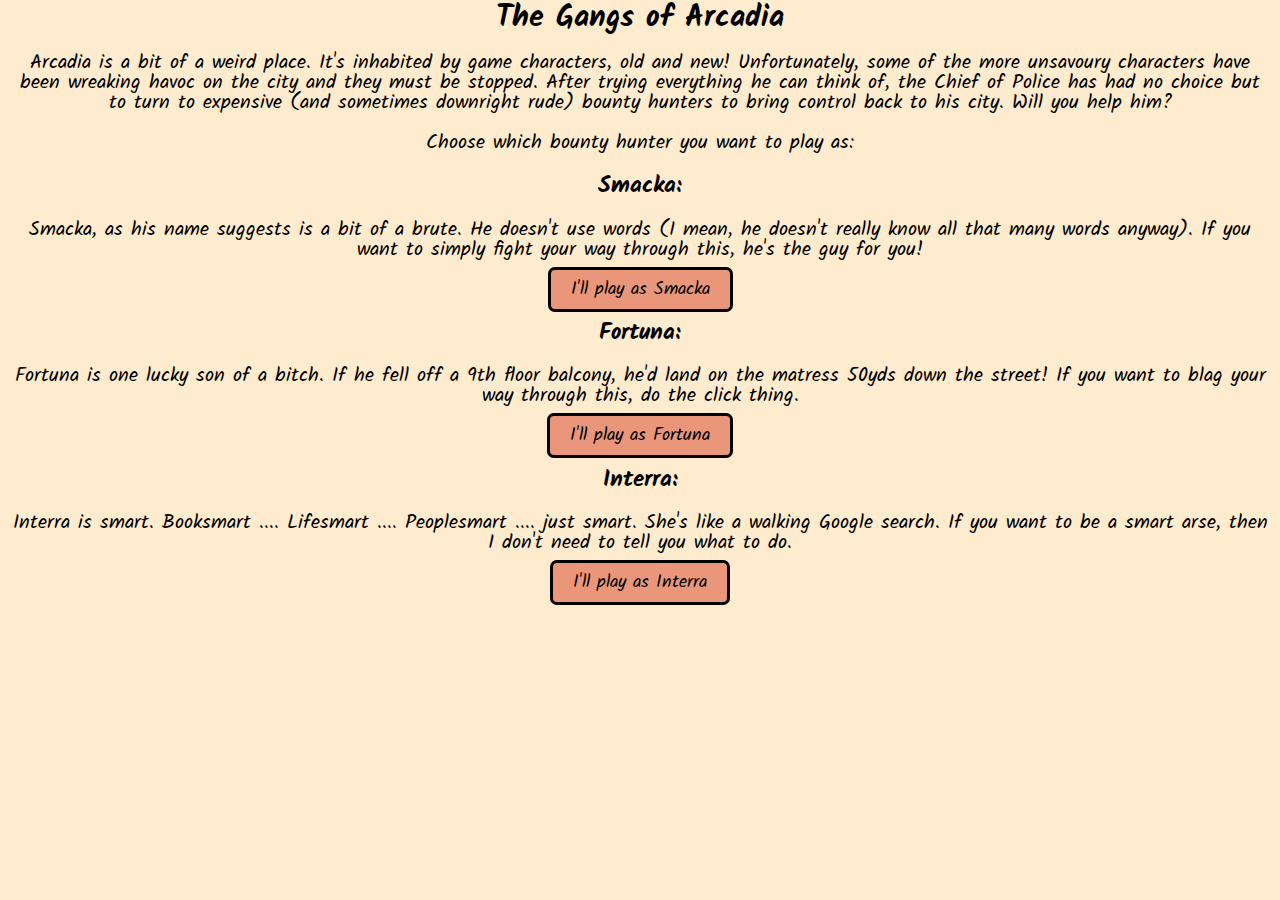
<file: index.html>
﻿
<html lang="en" xmlns="http://www.w3.org/1999/xhtml">
<head>
    <meta charset="utf-8" />
    <title>Gangs of Acradia</title>
    <link rel="stylesheet"
          type="text/css"
          href="stylesheet.css" />
    <link rel="stylesheet"
          href="https://fonts.googleapis.com/css?family=Caveat|Kalam" />
    <script src="src/fight.js"></script>
</head>
<body>

    <div id="gameContent">
    
    <h2>The Gangs of Arcadia</h2>

    Arcadia is a bit of a weird place. It's inhabited by game characters, old and new!  
    Unfortunately, some of the more unsavoury characters have been wreaking havoc on the city and they must be stopped. 
    After trying everything he can think of, the Chief of Police has had no choice but to turn to expensive (and sometimes downright rude) bounty hunters to bring control back to his city. Will you help him?<br /><br />

    Choose which bounty hunter you want to play as:<br />
<h3>Smacka:</h3>Smacka, as his name suggests is a bit of a brute. He doesn't use words (I mean, he doesn't really know all that many words anyway).
        If you want to simply fight your way through this, he's the guy for you!   <br /><br/>  <a href="#" id="playAsSmacka">I'll play as Smacka</a><br/>
<h3>Fortuna:</h3>Fortuna is one lucky son of a bitch. If he fell off a 9th floor balcony, he'd land on the matress 50yds down the street!
        If you want to blag your way through this, do the click thing.   <br /><br/> <a href="#" id="playAsFortuna">I'll play as Fortuna</a><br/>
<h3>Interra:</h3>Interra is smart. Booksmart .... Lifesmart .... Peoplesmart .... just smart. She's like a walking Google search.
        If you want to be a smart arse, then I don't need to tell you what to do.   <br /><br/> <a href="#" id="playAsInterra">I'll play as Interra</a><br/></div>

    <script>gameStart()</script>

</body>
</html>
</file>
<file: stylesheet.css>
﻿body {
    font-family:'Kalam' , cursive;
    text-align:center;
    background-color:blanchedalmond;
    font-size:20px;
    line-height:100%;
}

a {
    font-size: large;
    color: black;
    border: solid;
    border-color: black;
    text-decoration: none;
    background-color: darksalmon;
    padding-top: 5px;
    padding-bottom: 5px;
    padding-left: 20px;
    padding-right: 20px;
    border-radius:7px;
}

.speech {
    font-style:italic;
}

.deathList {
    margin-left: auto;
    margin-right: auto;
    text-align:center;
    font-family: 'Caveat' , cursive;
    font-size:larger;
    border:solid;
    border-color:black;
    width:200px;
    background-color:white;
}

.choices {
    line-height:150%;

}
</file>
